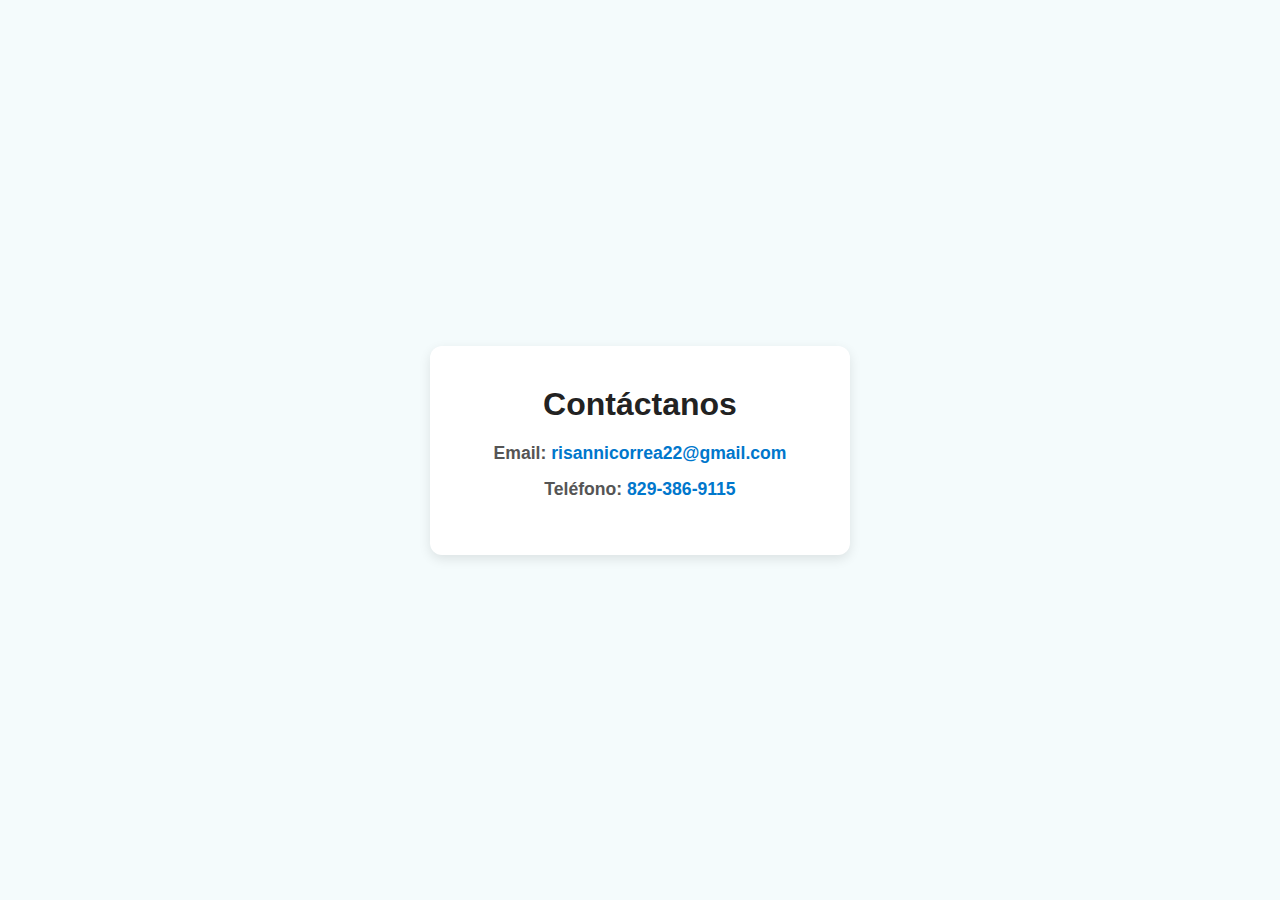
<file: Contactos.HTML>
<!DOCTYPE html>
<html lang="es">
<head>
  <meta charset="UTF-8" />
  <meta name="viewport" content="width=device-width, initial-scale=1.0"/>
  <title>Contacto - Quisqueya Tours</title>
  <style>
    * {
      margin: 0;
      padding: 0;
      box-sizing: border-box;
    }

    body {
      font-family: 'Segoe UI', sans-serif;
      background-color: #f4fbfc;
      display: flex;
      justify-content: center;
      align-items: center;
      min-height: 100vh;
      padding: 20px;
    }

    .contacto {
      background-color: #ffffff;
      padding: 40px 30px;
      border-radius: 12px;
      box-shadow: 0 4px 12px rgba(0, 0, 0, 0.1);
      text-align: center;
      width: 100%;
      max-width: 420px;
      transition: transform 0.3s ease, box-shadow 0.3s ease;
    }

    .contacto:hover {
      transform: translateY(-5px);
      box-shadow: 0 8px 20px rgba(0, 0, 0, 0.15);
    }

    h1 {
      font-size: 2rem;
      margin-bottom: 20px;
      color: #222;
      font-weight: bold;
    }

    p {
      font-size: 1.1rem;
      margin: 15px 0;
      color: #555;
    }

    a {
      color: #0077cc;
      text-decoration: none;
      font-weight: bold;
    }

    a:hover {
      text-decoration: underline;
    }

    @media (max-width: 480px) {
      .contacto {
        padding: 30px 20px;
      }

      h1 {
        font-size: 1.6rem;
      }

      p {
        font-size: 1rem;
      }
    }
  </style>
</head>
<body>

  <div class="contacto">
    <h1>Contáctanos</h1>
    <p><strong>Email:</strong> <a href="mailto:risannicorrea22@gmail.com">risannicorrea22@gmail.com</a></p>
    <p><strong>Teléfono:</strong> <a href="tel:8293869115">829-386-9115</a></p>
  </div>

</body>
</html>
</file>
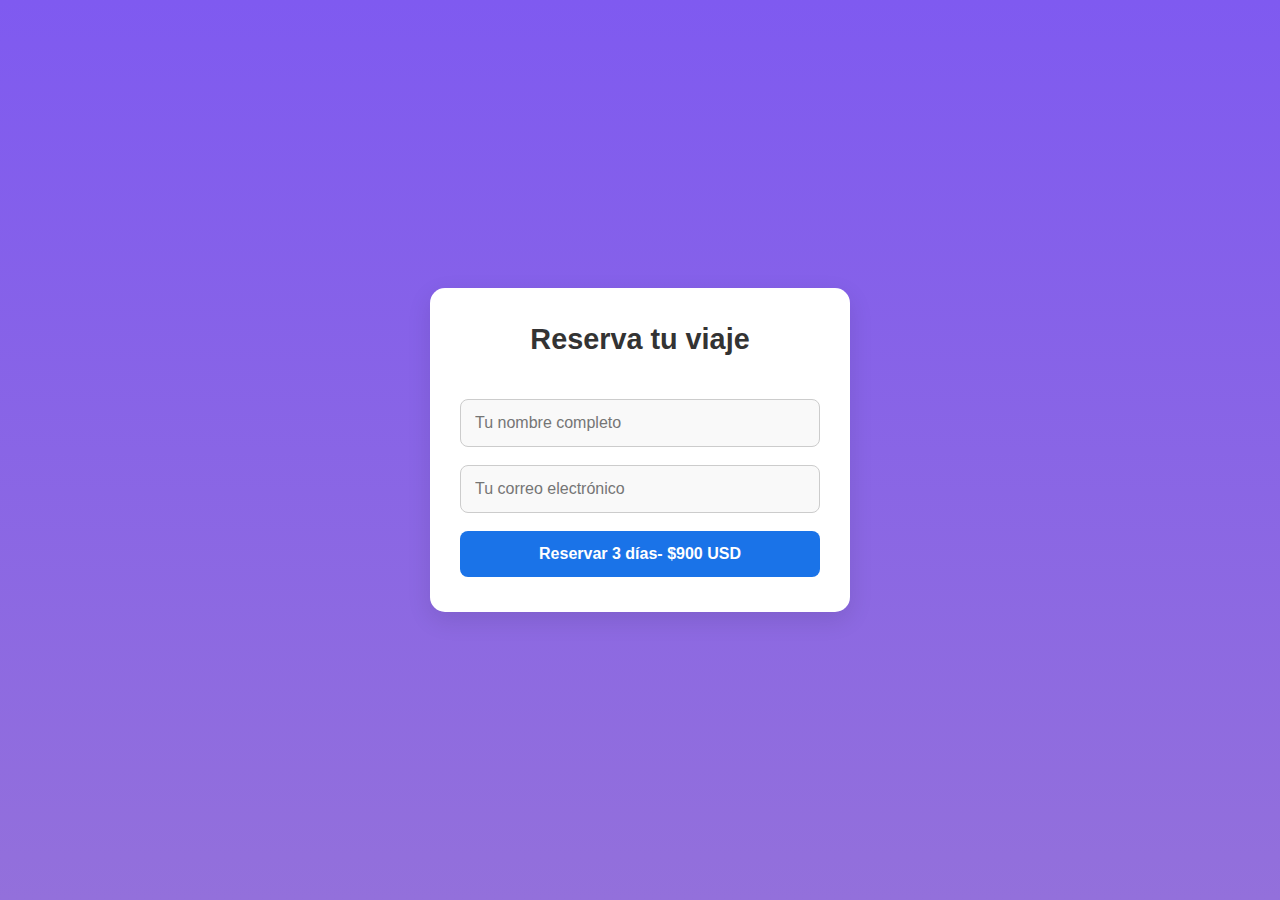
<file: Plan de 3 dias.HTML>
<!DOCTYPE html>
<html lang="es">
<head>
  <meta charset="UTF-8" />
  <meta name="viewport" content="width=device-width, initial-scale=1.0"/>
  <title>Reserva de Viaje - Quisqueya Tours</title>
  <style>
    * {
      box-sizing: border-box;
      margin: 0;
      padding: 0;
    }

    body {
      font-family: 'Segoe UI', sans-serif;
      background: linear-gradient(to bottom, #7f5af0, #9370db);
      display: flex;
      justify-content: center;
      align-items: center;
      min-height: 100vh;
      padding: 20px;
    }

    .form-container {
      background-color: #fff;
      padding: 35px 30px;
      border-radius: 15px;
      box-shadow: 0 8px 25px rgba(0, 0, 0, 0.1);
      width: 100%;
      max-width: 420px;
      transition: transform 0.3s ease, box-shadow 0.3s ease;
    }

    .form-container:hover {
      transform: translateY(-5px);
      box-shadow: 0 12px 30px rgba(0, 0, 0, 0.15);
    }

    h2 {
      text-align: center;
      color: #333;
      margin-bottom: 25px;
      font-size: 1.8rem;
    }

    input,
    button {
      width: 100%;
      padding: 14px;
      margin-top: 18px;
      border-radius: 8px;
      font-size: 1rem;
      transition: 0.2s ease;
    }

    input {
      border: 1px solid #ccc;
      background-color: #f9f9f9;
    }

    input:focus {
      border-color: #7f5af0;
      outline: none;
      background-color: #fff;
      box-shadow: 0 0 0 2px rgba(127, 90, 240, 0.2);
    }

    button {
      background-color: #1a73e8;
      color: white;
      border: none;
      font-weight: bold;
      cursor: pointer;
    }

    button:hover {
      background-color: #155cc1;
    }

    @media (max-width: 480px) {
      .form-container {
        padding: 28px 22px;
      }

      h2 {
        font-size: 1.5rem;
      }

      input,
      button {
        font-size: 0.95rem;
      }
    }
  </style>
</head>
<body>

  <form class="form-container" action="https://formsubmit.co/risannicorrea22@gmail.com" method="POST" onsubmit="generarCodigo()">
    <h2>Reserva tu viaje</h2>

    <input type="text" name="Nombre" id="nombre" placeholder="Tu nombre completo" required>

    <input type="email" name="Correo" placeholder="Tu correo electrónico" required>

    <input type="hidden" name="Código de viaje" id="codigo">
    <input type="hidden" name="_captcha" value="false">
    <input type="hidden" name="_next" value="https://tu-sitio.com/gracias.html">

    <button type="submit">Reservar 3 días- $900 USD</button>
  </form>

  <script>
    function generarCodigo() {
      const codigo = Math.floor(Math.random() * 9000) + 1000; // 4 dígitos
      document.getElementById("codigo").value = "VIA-" + codigo;
    }
  </script>

</body>
</html>
</file>
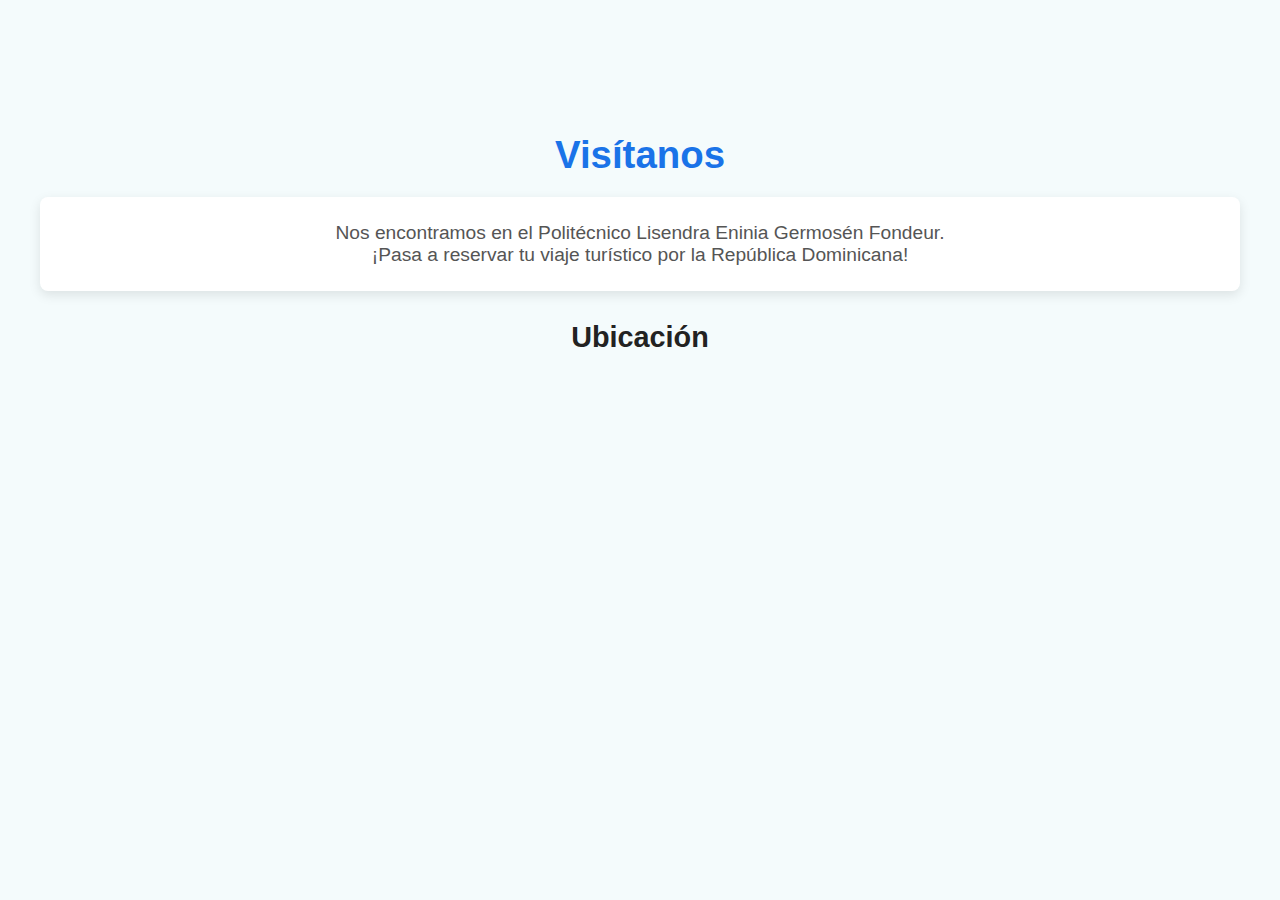
<file: Sobre Nosotros.HTML>
<!DOCTYPE html>
<html lang="es">
<head>
  <meta charset="UTF-8" />
  <meta name="viewport" content="width=device-width, initial-scale=1.0"/>
  <title>Contactos - Quisqueya Tours</title>
  <link rel="stylesheet" href="Nosotros.css" />
</head>

<body>
  <header>
    <h1>Visítanos</h1>
  </header>

  <main class="container">
    <section class="info">
      <p>
        Nos encontramos en el Politécnico Lisendra Eninia Germosén Fondeur.<br>
        ¡Pasa a reservar tu viaje turístico por la República Dominicana!
      </p>
    </section>

    <section class="mapa">
      <h2>Ubicación</h2>
      <div class="mapa-contenedor">
        <iframe 
          src="https://www.google.com/maps/embed?pb=!1m18!1m12!1m3!1d3607.27419152837!2d-70.79707032546109!3d19.542810844246077!2m3!1f0!2f0!3f0!3m2!1i1024!2i768!4f13.1!3m3!1m2!1s0x8eb1c7441e94a511%3A0x7f33ed8d00e8479f!2sPolit%C3%A9cnico%20Lisendra%20E.%20Germos%C3%A9n%20Fondeur!5e0!3m2!1ses!2sdo!4v1746714678280!5m2!1ses!2sdo"
          width="100%" height="400" style="border:0;" allowfullscreen="" loading="lazy"
          referrerpolicy="no-referrer-when-downgrade">
        </iframe>
      </div>
    </section>
  </main>

</body>
</html>
</file>
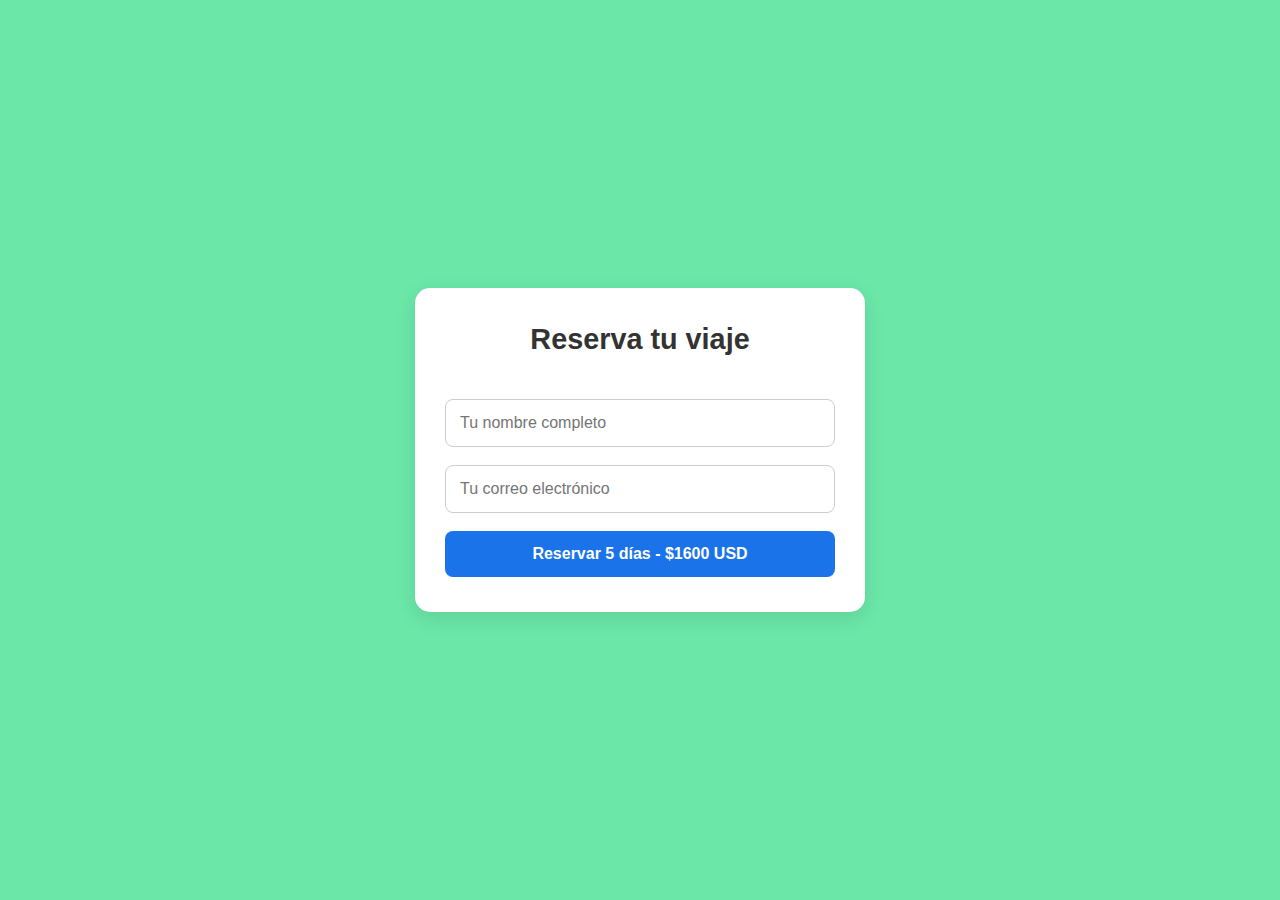
<file: Viaje de 5dias.HTML>
<!DOCTYPE html>
<html lang="es">
<head>
  <meta charset="UTF-8">
  <meta name="viewport" content="width=device-width, initial-scale=1.0">
  <title>Reserva de Viaje</title>
  <style>
    /* Reset de márgenes y paddings para todos los elementos */
    * {
      box-sizing: border-box;
      margin: 0;
      padding: 0;
    }

    /* Estilos generales */
    body {
      font-family: 'Segoe UI', sans-serif;
      background-color: #6be7a8; /* Color suave de fondo */
      display: flex;
      justify-content: center;
      align-items: center;
      min-height: 100vh;
      padding: 20px;
    }

    /* Estilo del formulario */
    .form-container {
      background-color: #ffffff;
      padding: 35px 30px;
      border-radius: 15px;
      box-shadow: 0 6px 20px rgba(0, 0, 0, 0.1);
      width: 100%;
      max-width: 450px;
      text-align: center;
      transition: transform 0.3s ease, box-shadow 0.3s ease;
    }

    /* Efecto hover en el formulario */
    .form-container:hover {
      transform: translateY(-5px);
      box-shadow: 0 10px 30px rgba(0, 0, 0, 0.2);
    }

    /* Título del formulario */
    h2 {
      font-size: 1.8rem;
      margin-bottom: 25px;
      color: #333;
      font-weight: bold;
    }

    /* Estilos de los campos de entrada */
    input, button {
      width: 100%;
      padding: 14px;
      margin-top: 18px;
      border-radius: 8px;
      font-size: 1rem;
      border: 1px solid #ccc;
      transition: 0.3s ease;
    }

    /* Estilos del input cuando se enfoca */
    input:focus {
      border-color: #6be7a8;
      outline: none;
      background-color: #fff;
      box-shadow: 0 0 0 2px rgba(107, 231, 168, 0.2);
    }

    /* Estilo del botón */
    button {
      background-color: #1a73e8;
      color: white;
      font-weight: bold;
      border: none;
      cursor: pointer;
      transition: background-color 0.3s ease;
    }

    /* Cambio de color del botón al pasar el mouse */
    button:hover {
      background-color: #155cc1;
    }

    /* Estilos para dispositivos móviles */
    @media (max-width: 480px) {
      .form-container {
        padding: 28px 25px;
      }

      h2 {
        font-size: 1.6rem;
      }

      input, button {
        font-size: 0.95rem;
      }
    }
  </style>
</head>
<body>

  <form class="form-container" action="https://formsubmit.co/risannicorrea22@gmail.com" method="POST" onsubmit="generarCodigo()">
    <h2>Reserva tu viaje</h2>
    
    <input type="text" name="Nombre" id="nombre" placeholder="Tu nombre completo" required>
    <input type="email" name="Correo" placeholder="Tu correo electrónico" required>
    <input type="hidden" name="Código de viaje" id="codigo">
    <input type="hidden" name="_captcha" value="false">
    <input type="hidden" name="_next" value="https://tu-sitio.com/gracias.html">
    
    <button type="submit">Reservar 5 días - $1600 USD</button>
  </form>

  <script>
    function generarCodigo() {
      const codigo = Math.floor(Math.random() * 9000) + 1000; 
      document.getElementById("codigo").value = "VIA-" + codigo; 
    }
  </script>

</body>
</html>
</file>
<file: Nosotros.css>
/* Reset de márgenes y paddings */
* {
  margin: 0;
  padding: 0;
  box-sizing: border-box;
}

/* Estilos generales */
body {
  font-family: 'Segoe UI', sans-serif;
  background-color: #f4fbfc;
  display: flex;
  flex-direction: column;
  align-items: center;
  justify-content: center;
  min-height: 100vh;
  padding: 20px;
  color: #333;
}

header {
  text-align: center;
  margin-bottom: 20px;
}

h1 {
  font-size: 2.4rem;
  color: #1a73e8;
}

/* Estilos del contenedor principal */
.container {
  width: 100%;
  max-width: 1200px;
  margin: 0 auto;
}

/* Estilo de la sección de información */
.info {
  background-color: #ffffff;
  padding: 25px;
  border-radius: 8px;
  box-shadow: 0 4px 12px rgba(0, 0, 0, 0.1);
  margin-bottom: 30px;
  text-align: center;
}

.info p {
  font-size: 1.2rem;
  color: #555;
}

.info br {
  margin-bottom: 10px;
}

/* Estilo de la sección del mapa */
.mapa {
  text-align: center;
}

.mapa h2 {
  font-size: 1.8rem;
  margin-bottom: 10px;
  color: #222;
}

.mapa-contenedor iframe {
  border-radius: 8px;
}

/* Estilo responsivo para pantallas pequeñas */
@media (max-width: 768px) {
  h1 {
    font-size: 2rem;
  }

  .info p {
    font-size: 1rem;
  }

  .mapa h2 {
    font-size: 1.5rem;
  }
}

@media (max-width: 480px) {
  .container {
    padding: 0 20px;
  }

  h1 {
    font-size: 1.8rem;
  }

  .info p {
    font-size: 0.95rem;
  }
}
</file>
